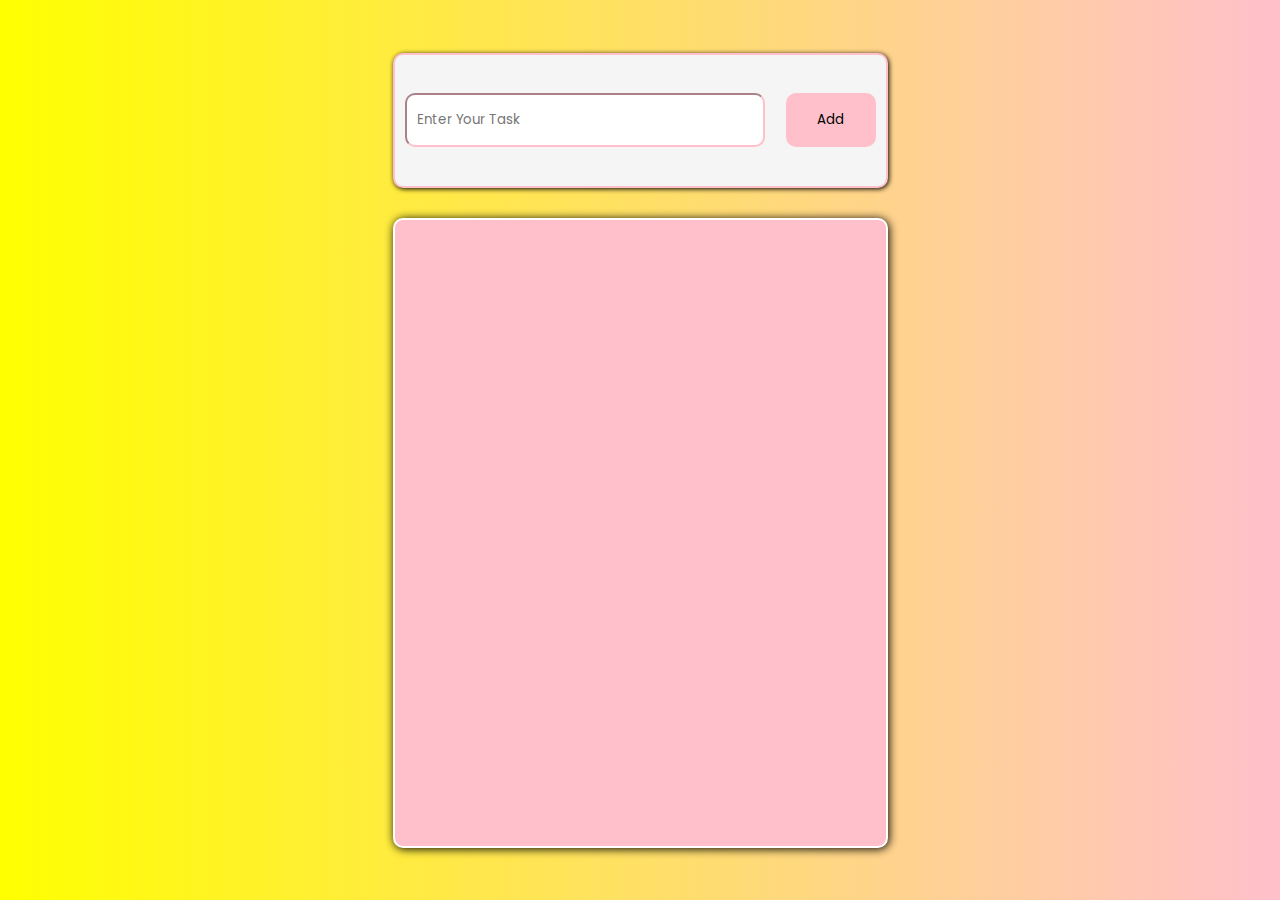
<file: index.html>
<!DOCTYPE html>
<html lang="en">
<head>
    <meta charset="UTF-8">
    <meta name="viewport" content="width=device-width, initial-scale=1.0">
    <link href="https://fonts.googleapis.com/css2?family=Jomhuria&family=Josefin+Sans:ital,wght@0,100..700;1,100..700&family=Montserrat:ital,wght@0,100..900;1,100..900&family=Poppins:ital,wght@0,100;0,200;0,300;0,400;0,500;0,600;0,700;0,800;0,900;1,100;1,200;1,300;1,400;1,500;1,600;1,700;1,800;1,900&display=swap" rel="stylesheet">
    <link rel="stylesheet" href="https://cdnjs.cloudflare.com/ajax/libs/font-awesome/6.4.0/css/all.min.css">
    <link rel="stylesheet" href="style.css">
    <title>To-Do List</title>
</head>
<body>
    <div class="container">
        <div class="input">
            <input type="text" class="input-value" placeholder="Enter Your Task">
            <button class="add">Add</button>
        </div>
        <div class="task-container">
         <!-- <ul class="tasks-group">
            <li class="task-list"><button class="delete"><i class="fa-solid fa-trash"></i></button></li>
            
         </ul> -->
        </div>
    </div>
    <script src="script.js"></script>
</body>
</html>
</file>
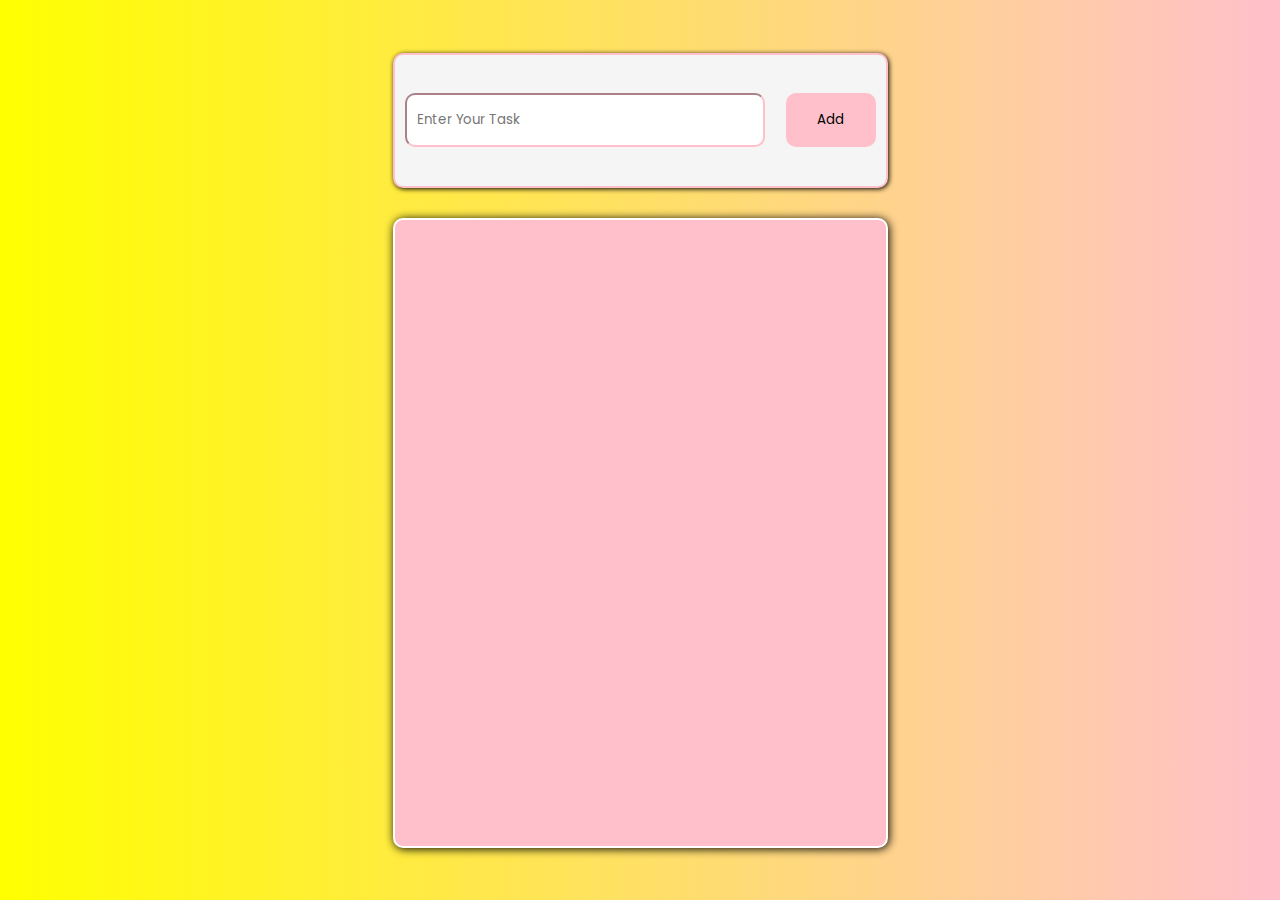
<file: index10.html>
<!DOCTYPE html>
<html lang="en">
<head>
    <meta charset="UTF-8">
    <meta name="viewport" content="width=device-width, initial-scale=1.0">
    <link href="https://fonts.googleapis.com/css2?family=Jomhuria&family=Josefin+Sans:ital,wght@0,100..700;1,100..700&family=Montserrat:ital,wght@0,100..900;1,100..900&family=Poppins:ital,wght@0,100;0,200;0,300;0,400;0,500;0,600;0,700;0,800;0,900;1,100;1,200;1,300;1,400;1,500;1,600;1,700;1,800;1,900&display=swap" rel="stylesheet">
    <link rel="stylesheet" href="https://cdnjs.cloudflare.com/ajax/libs/font-awesome/6.4.0/css/all.min.css">
    <link rel="stylesheet" href="style7.css">
    <title>To-Do List</title>
</head>
<body>
    <div class="container">
        <div class="input">
            <input type="text" class="input-value" placeholder="Enter Your Task">
            <button class="add">Add</button>
        </div>
        <div class="task-container">
         <!-- <ul class="tasks-group">
            <li class="task-list"><button class="delete"><i class="fa-solid fa-trash"></i></button></li>
            
         </ul> -->
        </div>
    </div>
    <script src="./script9.js"></script>
</body>
</html>
</file>
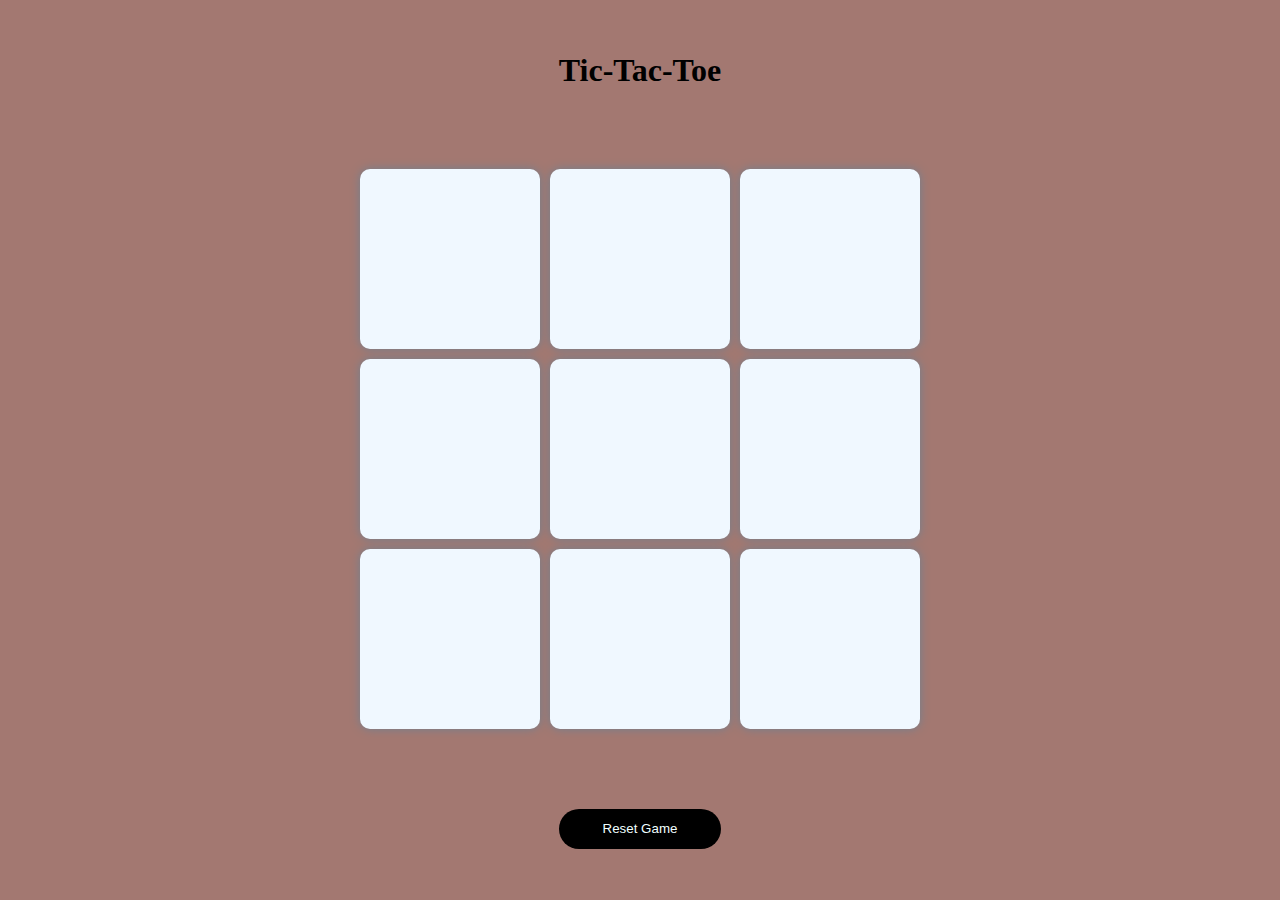
<file: index8.html>
<!DOCTYPE html>
<html lang="en">
<head>
    <meta charset="UTF-8">
    <meta name="viewport" content="width=device-width, initial-scale=1.0">
    <link rel="stylesheet" href="style5.css">
    <title>Tic-Tac-Toe Game</title>
</head>
<body>
    <main>
        <div class="msg-container hide">
            <p class="count"></p>
            <p class="winner">Winner</p>
            <button class="new-btn">New Game</button>
        </div>
        <h1>Tic-Tac-Toe</h1>
    <div class="container">
        <div class="game">
            <button class="box"></button>
            <button class="box"></button>
            <button class="box"></button>
            <button class="box"></button>
            <button class="box"></button>
            <button class="box"></button>
            <button class="box"></button>
            <button class="box"></button>
            <button class="box"></button>
        </div>
    </div>
    <button class="reset-btn">Reset Game</button>
    </main>
    <script src="./script7.js"></script>
</body>
</html>
</file>
<file: style.css>
*{
    margin: 0;
    padding: 0;
    box-sizing: border-box;
}
@media (max-width:600px){
    body{
        width: 100vw;
        height: 100vh;
        background: linear-gradient(-90deg,pink,yellow);
        display: flex;
        justify-content: center;
        align-items: center;
    }
    
    .input{
        width: 55vmin;
        padding: 10px;
        border-radius: 10px;
        height:15vmin;
        background-color: whitesmoke;
        display: flex;
        justify-content: space-between;
        align-items: center;
        gap:10px;
        border: 2px solid pink;
        box-shadow: 1px 1px 5px black;
    }
    
    .input-value{
        width: 40vmin;
        height: 6vmin;
        border-color: pink;
        border-radius: 10px;
        padding: 10px;
        font-family: Poppins,sans-serif;
    }
    
    .add{
        width: 10vmin;
        height: 6vmin;
        border: none;
        border-radius: 10px;
        background-color: pink;
        font-family: Poppins,sans-serif;
    }
    .delete{
        width: 35px;
        height: 35px;
        display: flex;
        justify-content: center;
        align-items: center;
        margin-left: 40vmin;
        background-color: burlywood;
        border: none;
        margin-top: -20px;
    }
    
    .fa-solid.fa-trash{
       font-size: 24px;
       align-items: center;
       cursor: pointer;
    }
    
    .task-container{
        margin-top: 30px;
        width: 55vmin;
        height: 70vmin;
        display: flex;
        flex-direction: column;
        align-items: center;
        justify-content: center;
        border: 2px solid white;
        box-shadow: 1px 1px 10px black;
        border-radius: 10px;
        gap:10px;
        background-color: pink;
        overflow-y: scroll;
    }
    
    .tasks-group{
        width: 48vmin;
        height: 8vmin;
        border-radius: 10px;
        background: rgb(237, 237, 76);
        display: flex;
        align-items: center;
        justify-content: center;
    }
    
    .task-list{
        cursor: pointer;
        display: flex;
        flex-direction: column;
        list-style: none;
        font-family: Poppins,sans-serif;
        font-size: 16px;
    }
    
    .strike{
        text-decoration: line-through;
    }
}
@media (min-width: 600px) and (max-width: 900px) {

body{
    width: 100vw;
    height: 100vh;
    background: linear-gradient(-90deg,pink,yellow);
    display: flex;
    justify-content: center;
    align-items: center;
}

.input{
    width: 55vmin;
    padding: 10px;
    border-radius: 10px;
    height:15vmin;
    background-color: whitesmoke;
    display: flex;
    justify-content: space-between;
    align-items: center;
    gap:10px;
    border: 2px solid pink;
    box-shadow: 1px 1px 5px black;
}

.input-value{
    width: 40vmin;
    height: 6vmin;
    border-color: pink;
    border-radius: 10px;
    padding: 10px;
    font-family: Poppins,sans-serif;
}

.add{
    width: 10vmin;
    height: 6vmin;
    border: none;
    border-radius: 10px;
    background-color: pink;
    font-family: Poppins,sans-serif;
}
.delete{
    width: 35px;
    height: 35px;
    display: flex;
    justify-content: center;
    align-items: center;
    margin-left: 40vmin;
    background-color: burlywood;
    border: none;
    margin-top: -20px;
}

.fa-solid.fa-trash{
   font-size: 24px;
   align-items: center;
   cursor: pointer;
}

.task-container{
    margin-top: 30px;
    width: 55vmin;
    height: 70vmin;
    display: flex;
    flex-direction: column;
    align-items: center;
    justify-content: center;
    border: 2px solid white;
    box-shadow: 1px 1px 10px black;
    border-radius: 10px;
    gap:10px;
    background-color: pink;
    overflow-y: scroll;
}

.tasks-group{
    width: 48vmin;
    height: 8vmin;
    border-radius: 10px;
    background: rgb(237, 237, 76);
    display: flex;
    align-items: center;
    justify-content: center;
}

.task-list{
    cursor: pointer;
    display: flex;
    flex-direction: column;
    list-style: none;
    font-family: Poppins,sans-serif;
    font-size: 16px;
}

.strike{
    text-decoration: line-through;
}
}

@media (min-width:900px){
    body{
        width: 100vw;
        height: 100vh;
        background: linear-gradient(-90deg,pink,yellow);
        display: flex;
        justify-content: center;
        align-items: center;
    }
    
    .input{
        width: 55vmin;
        padding: 10px;
        border-radius: 10px;
        height:15vmin;
        background-color: whitesmoke;
        display: flex;
        justify-content: space-between;
        align-items: center;
        gap:10px;
        border: 2px solid pink;
        box-shadow: 1px 1px 5px black;
    }
    
    .input-value{
        width: 40vmin;
        height: 6vmin;
        border-color: pink;
        border-radius: 10px;
        padding: 10px;
        font-family: Poppins,sans-serif;
    }
    
    .add{
        width: 10vmin;
        height: 6vmin;
        border: none;
        border-radius: 10px;
        background-color: pink;
        font-family: Poppins,sans-serif;
    }
    .delete{
        width: 35px;
        height: 35px;
        display: flex;
        justify-content: center;
        align-items: center;
        margin-left: 40vmin;
        background-color: burlywood;
        border: none;
        margin-top: -20px;
    }
    
    .fa-solid.fa-trash{
       font-size: 24px;
       align-items: center;
       cursor: pointer;
    }
    
    .task-container{
        margin-top: 30px;
        width: 55vmin;
        height: 70vmin;
        display: flex;
        flex-direction: column;
        align-items: center;
        justify-content: center;
        border: 2px solid white;
        box-shadow: 1px 1px 10px black;
        border-radius: 10px;
        gap:10px;
        background-color: pink;
        overflow-y: scroll;
    }
    
    .tasks-group{
        width: 48vmin;
        height: 8vmin;
        border-radius: 10px;
        background: rgb(237, 237, 76);
        display: flex;
        align-items: center;
        justify-content: center;
    }
    
    .task-list{
        cursor: pointer;
        display: flex;
        flex-direction: column;
        list-style: none;
        font-family: Poppins,sans-serif;
        font-size: 16px;
    }
    
    .strike{
        text-decoration: line-through;
    }
}
</file>
<file: style7.css>
*{
    margin: 0;
    padding: 0;
    box-sizing: border-box;
}
@media (max-width:600px){
    body{
        width: 100vw;
        height: 100vh;
        background: linear-gradient(-90deg,pink,yellow);
        display: flex;
        justify-content: center;
        align-items: center;
    }
    
    .input{
        width: 55vmin;
        padding: 10px;
        border-radius: 10px;
        height:15vmin;
        background-color: whitesmoke;
        display: flex;
        justify-content: space-between;
        align-items: center;
        gap:10px;
        border: 2px solid pink;
        box-shadow: 1px 1px 5px black;
    }
    
    .input-value{
        width: 40vmin;
        height: 6vmin;
        border-color: pink;
        border-radius: 10px;
        padding: 10px;
        font-family: Poppins,sans-serif;
    }
    
    .add{
        width: 10vmin;
        height: 6vmin;
        border: none;
        border-radius: 10px;
        background-color: pink;
        font-family: Poppins,sans-serif;
    }
    .delete{
        width: 35px;
        height: 35px;
        display: flex;
        justify-content: center;
        align-items: center;
        margin-left: 40vmin;
        background-color: burlywood;
        border: none;
        margin-top: -20px;
    }
    
    .fa-solid.fa-trash{
       font-size: 24px;
       align-items: center;
       cursor: pointer;
    }
    
    .task-container{
        margin-top: 30px;
        width: 55vmin;
        height: 70vmin;
        display: flex;
        flex-direction: column;
        align-items: center;
        justify-content: center;
        border: 2px solid white;
        box-shadow: 1px 1px 10px black;
        border-radius: 10px;
        gap:10px;
        background-color: pink;
        overflow-y: scroll;
    }
    
    .tasks-group{
        width: 48vmin;
        height: 8vmin;
        border-radius: 10px;
        background: rgb(237, 237, 76);
        display: flex;
        align-items: center;
        justify-content: center;
    }
    
    .task-list{
        cursor: pointer;
        display: flex;
        flex-direction: column;
        list-style: none;
        font-family: Poppins,sans-serif;
        font-size: 16px;
    }
    
    .strike{
        text-decoration: line-through;
    }
}
@media (min-width: 600px) and (max-width: 900px) {

body{
    width: 100vw;
    height: 100vh;
    background: linear-gradient(-90deg,pink,yellow);
    display: flex;
    justify-content: center;
    align-items: center;
}

.input{
    width: 55vmin;
    padding: 10px;
    border-radius: 10px;
    height:15vmin;
    background-color: whitesmoke;
    display: flex;
    justify-content: space-between;
    align-items: center;
    gap:10px;
    border: 2px solid pink;
    box-shadow: 1px 1px 5px black;
}

.input-value{
    width: 40vmin;
    height: 6vmin;
    border-color: pink;
    border-radius: 10px;
    padding: 10px;
    font-family: Poppins,sans-serif;
}

.add{
    width: 10vmin;
    height: 6vmin;
    border: none;
    border-radius: 10px;
    background-color: pink;
    font-family: Poppins,sans-serif;
}
.delete{
    width: 35px;
    height: 35px;
    display: flex;
    justify-content: center;
    align-items: center;
    margin-left: 40vmin;
    background-color: burlywood;
    border: none;
    margin-top: -20px;
}

.fa-solid.fa-trash{
   font-size: 24px;
   align-items: center;
   cursor: pointer;
}

.task-container{
    margin-top: 30px;
    width: 55vmin;
    height: 70vmin;
    display: flex;
    flex-direction: column;
    align-items: center;
    justify-content: center;
    border: 2px solid white;
    box-shadow: 1px 1px 10px black;
    border-radius: 10px;
    gap:10px;
    background-color: pink;
    overflow-y: scroll;
}

.tasks-group{
    width: 48vmin;
    height: 8vmin;
    border-radius: 10px;
    background: rgb(237, 237, 76);
    display: flex;
    align-items: center;
    justify-content: center;
}

.task-list{
    cursor: pointer;
    display: flex;
    flex-direction: column;
    list-style: none;
    font-family: Poppins,sans-serif;
    font-size: 16px;
}

.strike{
    text-decoration: line-through;
}
}

@media (min-width:900px){
    body{
        width: 100vw;
        height: 100vh;
        background: linear-gradient(-90deg,pink,yellow);
        display: flex;
        justify-content: center;
        align-items: center;
    }
    
    .input{
        width: 55vmin;
        padding: 10px;
        border-radius: 10px;
        height:15vmin;
        background-color: whitesmoke;
        display: flex;
        justify-content: space-between;
        align-items: center;
        gap:10px;
        border: 2px solid pink;
        box-shadow: 1px 1px 5px black;
    }
    
    .input-value{
        width: 40vmin;
        height: 6vmin;
        border-color: pink;
        border-radius: 10px;
        padding: 10px;
        font-family: Poppins,sans-serif;
    }
    
    .add{
        width: 10vmin;
        height: 6vmin;
        border: none;
        border-radius: 10px;
        background-color: pink;
        font-family: Poppins,sans-serif;
    }
    .delete{
        width: 35px;
        height: 35px;
        display: flex;
        justify-content: center;
        align-items: center;
        margin-left: 40vmin;
        background-color: burlywood;
        border: none;
        margin-top: -20px;
    }
    
    .fa-solid.fa-trash{
       font-size: 24px;
       align-items: center;
       cursor: pointer;
    }
    
    .task-container{
        margin-top: 30px;
        width: 55vmin;
        height: 70vmin;
        display: flex;
        flex-direction: column;
        align-items: center;
        justify-content: center;
        border: 2px solid white;
        box-shadow: 1px 1px 10px black;
        border-radius: 10px;
        gap:10px;
        background-color: pink;
        overflow-y: scroll;
    }
    
    .tasks-group{
        width: 48vmin;
        height: 8vmin;
        border-radius: 10px;
        background: rgb(237, 237, 76);
        display: flex;
        align-items: center;
        justify-content: center;
    }
    
    .task-list{
        cursor: pointer;
        display: flex;
        flex-direction: column;
        list-style: none;
        font-family: Poppins,sans-serif;
        font-size: 16px;
    }
    
    .strike{
        text-decoration: line-through;
    }
}
</file>
<file: style5.css>
*{
    margin: 0;
    padding: 0;
}

body{
    display: flex;
    width:100%;
    height: 100%;
    background-color: #A37871;
    justify-content: center;
    align-items: center;
}

main{
    display: flex;
    flex-direction: column;
    width: 100vmin;
    height: 100vmin;
    justify-content: center;
    align-items: center;
}

.container{
    display: flex;
    width: 80vmin;
    height: 80vmin;
    justify-content: center;
    align-items: center;
}

.game{
    display: flex;
    width: 70vmin;
    height: 70vim;
    flex-wrap: wrap;
    gap: 10px;
    justify-content: center;
    align-items: center;
}

.box{
    width: 20vmin;
    height: 20vmin;
    display: flex;
    border: none;
    background-color: aliceblue;
    border-radius: 10px;
    box-shadow: 0px 0px 10px slategray;
    justify-content: center;
    align-items: center;
    font-size: 50px;
    color: black
}

.reset-btn{
    height: 40px;
    width: 18vmin;
    background-color: black;
    border: none;
    border-radius: 20px;
    display: flex;
    justify-content: center;
    align-items: center;
    text-align: center;
    color:azure;
}

.msg-container{
    width: 40vmin;
    height: 20vmin;
    display: flex;
    flex-direction: column;
    justify-content: center;
    align-items: center;
    gap: 20px;
}

.new-btn{
    height: 40px;
    width: 18vmin;
    background-color: black;
    border: none;
    border-radius: 20px;
    display: flex;
    justify-content: center;
    align-items: center;
    text-align: center;
    color:azure;
}

.winner{
    font-size: 20px;
    /* display: none; */
}

.hide{
    display: none;
}
</file>
